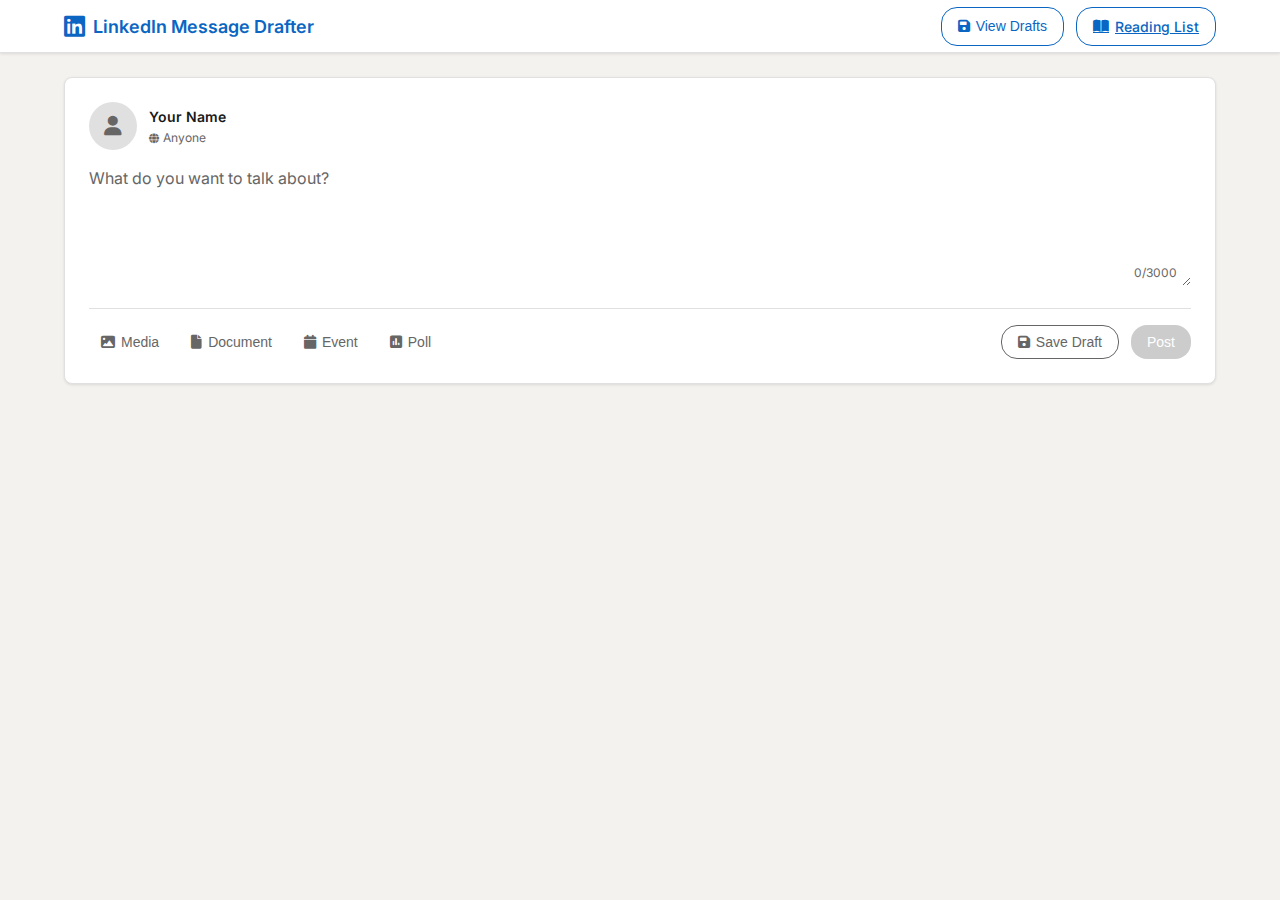
<file: index.html>
<!DOCTYPE html>
<html lang="en">
<head>
    <meta charset="UTF-8">
    <meta name="viewport" content="width=device-width, initial-scale=1.0">
    <title>LinkedIn Message Drafter</title>
    <link rel="stylesheet" href="styles.css">
    <link href="https://cdnjs.cloudflare.com/ajax/libs/font-awesome/6.0.0/css/all.min.css" rel="stylesheet">
    <link href="https://fonts.googleapis.com/css2?family=Inter:wght@300;400;500;600;700&display=swap" rel="stylesheet">
</head>
<body>
    <div class="app-container">
        <!-- Header -->
        <header class="header">
            <div class="header-content">
                <div class="logo">
                    <i class="fab fa-linkedin"></i>
                    <span>LinkedIn Message Drafter</span>
                </div>
                <div class="header-actions">
                    <button class="btn-secondary" id="viewDraftsBtn">
                        <i class="fas fa-save"></i>
                        View Drafts
                    </button>
                    <a href="Booklist.html" class="btn-secondary">
                        <i class="fas fa-book-open"></i>
                        Reading List
                    </a>
                </div>
            </div>
        </header>

        <!-- Main Content -->
        <main class="main-content">
            <div class="post-container">
                <!-- Post Header -->
                <div class="post-header">
                    <div class="user-avatar">
                        <i class="fas fa-user"></i>
                    </div>
                    <div class="post-info">
                        <div class="user-name">Your Name</div>
                        <div class="post-privacy">
                            <i class="fas fa-globe"></i>
                            Anyone
                        </div>
                    </div>
                </div>

                <!-- Post Content -->
                <div class="post-content">
                    <textarea 
                        id="messageTextarea" 
                        placeholder="What do you want to talk about?"
                        maxlength="3000"
                    ></textarea>
                    <div class="character-count">
                        <span id="charCount">0</span>/3000
                    </div>
                </div>

                <!-- Post Actions -->
                <div class="post-actions">
                    <div class="action-buttons">
                        <button class="action-btn" id="addMediaBtn">
                            <i class="fas fa-image"></i>
                            Media
                        </button>
                        <button class="action-btn" id="addDocumentBtn">
                            <i class="fas fa-file"></i>
                            Document
                        </button>
                        <button class="action-btn" id="addEventBtn">
                            <i class="fas fa-calendar"></i>
                            Event
                        </button>
                        <button class="action-btn" id="addPollBtn">
                            <i class="fas fa-poll"></i>
                            Poll
                        </button>
                    </div>
                    <div class="post-buttons">
                        <button class="btn-draft" id="saveDraftBtn">
                            <i class="fas fa-save"></i>
                            Save Draft
                        </button>
                        <button class="btn-post" id="postBtn" disabled>
                            Post
                        </button>
                    </div>
                </div>
            </div>

            <!-- Drafts Section -->
            <div class="drafts-section" id="draftsSection" style="display: none;">
                <div class="drafts-header">
                    <h2>Your Drafts</h2>
                    <button class="btn-close" id="closeDraftsBtn">
                        <i class="fas fa-times"></i>
                    </button>
                </div>
                <div class="drafts-list" id="draftsList">
                    <!-- Drafts will be populated here -->
                </div>
            </div>
        </main>
    </div>

    <!-- Toast Notification -->
    <div class="toast" id="toast">
        <div class="toast-content">
            <i class="fas fa-check-circle"></i>
            <span id="toastMessage"></span>
        </div>
    </div>

    <script src="script.js"></script>
</body>
</html>
</file>
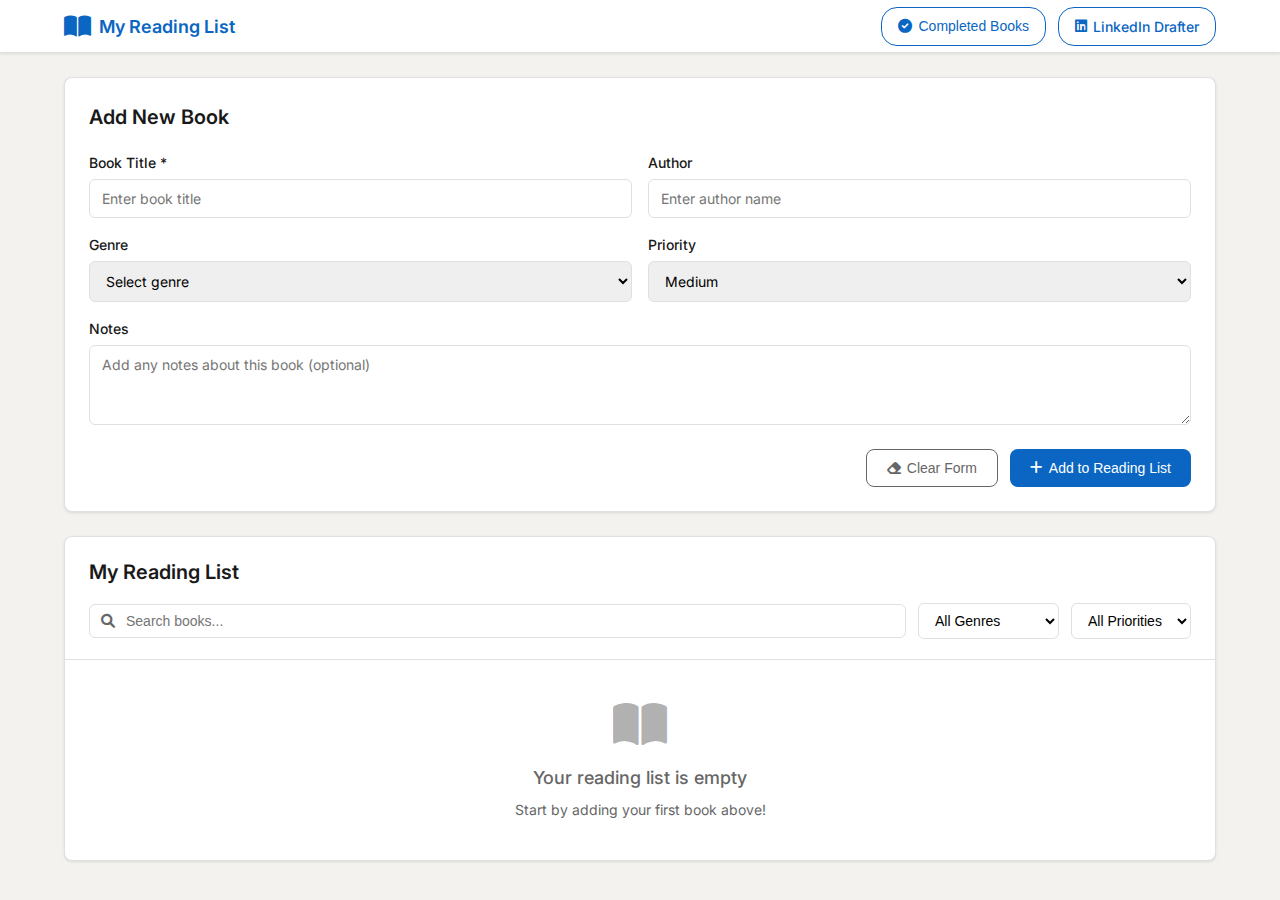
<file: Booklist.html>
<!DOCTYPE html>
<html lang="en">
<head>
    <meta charset="UTF-8">
    <meta name="viewport" content="width=device-width, initial-scale=1.0">
    <title>My Reading List</title>
    <link rel="stylesheet" href="booklist-styles.css">
    <link href="https://cdnjs.cloudflare.com/ajax/libs/font-awesome/6.0.0/css/all.min.css" rel="stylesheet">
    <link href="https://fonts.googleapis.com/css2?family=Inter:wght@300;400;500;600;700&display=swap" rel="stylesheet">
</head>
<body>
    <div class="app-container">
        <!-- Header -->
        <header class="header">
            <div class="header-content">
                <div class="logo">
                    <i class="fas fa-book-open"></i>
                    <span>My Reading List</span>
                </div>
                <div class="header-actions">
                    <button class="btn-secondary" id="viewCompletedBtn">
                        <i class="fas fa-check-circle"></i>
                        Completed Books
                    </button>
                    <a href="index.html" class="btn-secondary">
                        <i class="fab fa-linkedin"></i>
                        LinkedIn Drafter
                    </a>
                </div>
            </div>
        </header>

        <!-- Main Content -->
        <main class="main-content">
            <!-- Add Book Section -->
            <div class="add-book-container">
                <div class="add-book-header">
                    <h2>Add New Book</h2>
                </div>
                <div class="add-book-form">
                    <div class="form-row">
                        <div class="form-group">
                            <label for="bookTitle">Book Title *</label>
                            <input type="text" id="bookTitle" placeholder="Enter book title" required>
                        </div>
                        <div class="form-group">
                            <label for="bookAuthor">Author</label>
                            <input type="text" id="bookAuthor" placeholder="Enter author name">
                        </div>
                    </div>
                    <div class="form-row">
                        <div class="form-group">
                            <label for="bookGenre">Genre</label>
                            <select id="bookGenre">
                                <option value="">Select genre</option>
                                <option value="Fiction">Fiction</option>
                                <option value="Non-Fiction">Non-Fiction</option>
                                <option value="Science Fiction">Science Fiction</option>
                                <option value="Fantasy">Fantasy</option>
                                <option value="Mystery">Mystery</option>
                                <option value="Thriller">Thriller</option>
                                <option value="Romance">Romance</option>
                                <option value="Biography">Biography</option>
                                <option value="Self-Help">Self-Help</option>
                                <option value="Business">Business</option>
                                <option value="Technology">Technology</option>
                                <option value="History">History</option>
                                <option value="Philosophy">Philosophy</option>
                                <option value="Other">Other</option>
                            </select>
                        </div>
                        <div class="form-group">
                            <label for="bookPriority">Priority</label>
                            <select id="bookPriority">
                                <option value="Low">Low</option>
                                <option value="Medium" selected>Medium</option>
                                <option value="High">High</option>
                                <option value="Urgent">Urgent</option>
                            </select>
                        </div>
                    </div>
                    <div class="form-group">
                        <label for="bookNotes">Notes</label>
                        <textarea id="bookNotes" placeholder="Add any notes about this book (optional)" rows="3"></textarea>
                    </div>
                    <div class="form-actions">
                        <button class="btn-clear" id="clearFormBtn">
                            <i class="fas fa-eraser"></i>
                            Clear Form
                        </button>
                        <button class="btn-add" id="addBookBtn">
                            <i class="fas fa-plus"></i>
                            Add to Reading List
                        </button>
                    </div>
                </div>
            </div>

            <!-- Reading List Section -->
            <div class="reading-list-container">
                <div class="list-header">
                    <h2>My Reading List</h2>
                    <div class="list-controls">
                        <div class="search-box">
                            <i class="fas fa-search"></i>
                            <input type="text" id="searchBooks" placeholder="Search books...">
                        </div>
                        <select id="filterGenre">
                            <option value="">All Genres</option>
                            <option value="Fiction">Fiction</option>
                            <option value="Non-Fiction">Non-Fiction</option>
                            <option value="Science Fiction">Science Fiction</option>
                            <option value="Fantasy">Fantasy</option>
                            <option value="Mystery">Mystery</option>
                            <option value="Thriller">Thriller</option>
                            <option value="Romance">Romance</option>
                            <option value="Biography">Biography</option>
                            <option value="Self-Help">Self-Help</option>
                            <option value="Business">Business</option>
                            <option value="Technology">Technology</option>
                            <option value="History">History</option>
                            <option value="Philosophy">Philosophy</option>
                            <option value="Other">Other</option>
                        </select>
                        <select id="filterPriority">
                            <option value="">All Priorities</option>
                            <option value="Urgent">Urgent</option>
                            <option value="High">High</option>
                            <option value="Medium">Medium</option>
                            <option value="Low">Low</option>
                        </select>
                    </div>
                </div>
                <div class="books-list" id="booksList">
                    <!-- Books will be populated here -->
                </div>
            </div>

            <!-- Completed Books Section -->
            <div class="completed-section" id="completedSection" style="display: none;">
                <div class="completed-header">
                    <h2>Completed Books</h2>
                    <button class="btn-close" id="closeCompletedBtn">
                        <i class="fas fa-times"></i>
                    </button>
                </div>
                <div class="completed-list" id="completedList">
                    <!-- Completed books will be populated here -->
                </div>
            </div>
        </main>
    </div>

    <!-- Toast Notification -->
    <div class="toast" id="toast">
        <div class="toast-content">
            <i class="fas fa-check-circle"></i>
            <span id="toastMessage"></span>
        </div>
    </div>

    <!-- Book Details Modal -->
    <div class="modal" id="bookModal">
        <div class="modal-content">
            <div class="modal-header">
                <h3 id="modalTitle">Book Details</h3>
                <button class="btn-close" id="closeModalBtn">
                    <i class="fas fa-times"></i>
                </button>
            </div>
            <div class="modal-body" id="modalBody">
                <!-- Book details will be populated here -->
            </div>
            <div class="modal-actions">
                <button class="btn-secondary" id="editBookBtn">
                    <i class="fas fa-edit"></i>
                    Edit
                </button>
                <button class="btn-complete" id="completeBookBtn">
                    <i class="fas fa-check"></i>
                    Mark as Completed
                </button>
                <button class="btn-delete" id="deleteBookBtn">
                    <i class="fas fa-trash"></i>
                    Delete
                </button>
            </div>
        </div>
    </div>

    <script src="booklist-script.js"></script>
</body>
</html>
</file>
<file: styles.css>
/* Reset and Base Styles */
* {
    margin: 0;
    padding: 0;
    box-sizing: border-box;
}

body {
    font-family: 'Inter', -apple-system, BlinkMacSystemFont, 'Segoe UI', Roboto, sans-serif;
    background-color: #f3f2ef;
    color: #191919;
    line-height: 1.5;
}

/* App Container */
.app-container {
    min-height: 100vh;
    display: flex;
    flex-direction: column;
}

/* Header */
.header {
    background-color: #ffffff;
    border-bottom: 1px solid #e0e0e0;
    position: sticky;
    top: 0;
    z-index: 100;
    box-shadow: 0 1px 3px rgba(0, 0, 0, 0.1);
}

.header-content {
    max-width: 1200px;
    margin: 0 auto;
    padding: 0 24px;
    height: 52px;
    display: flex;
    align-items: center;
    justify-content: space-between;
}

.logo {
    display: flex;
    align-items: center;
    gap: 8px;
    font-weight: 600;
    font-size: 18px;
    color: #0a66c2;
}

.logo i {
    font-size: 24px;
}

.header-actions {
    display: flex;
    gap: 12px;
}

/* Buttons */
.btn-secondary {
    background-color: transparent;
    border: 1px solid #0a66c2;
    color: #0a66c2;
    padding: 8px 16px;
    border-radius: 16px;
    font-weight: 500;
    cursor: pointer;
    transition: all 0.2s ease;
    display: flex;
    align-items: center;
    gap: 6px;
    font-size: 14px;
}

.btn-secondary:hover {
    background-color: #f0f8ff;
    border-color: #004182;
}

.btn-draft {
    background-color: transparent;
    border: 1px solid #666666;
    color: #666666;
    padding: 8px 16px;
    border-radius: 16px;
    font-weight: 500;
    cursor: pointer;
    transition: all 0.2s ease;
    display: flex;
    align-items: center;
    gap: 6px;
    font-size: 14px;
}

.btn-draft:hover {
    background-color: #f3f2ef;
    border-color: #191919;
    color: #191919;
}

.btn-post {
    background-color: #0a66c2;
    border: none;
    color: white;
    padding: 8px 16px;
    border-radius: 16px;
    font-weight: 500;
    cursor: pointer;
    transition: all 0.2s ease;
    font-size: 14px;
}

.btn-post:hover:not(:disabled) {
    background-color: #004182;
}

.btn-post:disabled {
    background-color: #cccccc;
    cursor: not-allowed;
}

.btn-close {
    background: none;
    border: none;
    font-size: 18px;
    color: #666666;
    cursor: pointer;
    padding: 4px;
    border-radius: 50%;
    transition: background-color 0.2s ease;
}

.btn-close:hover {
    background-color: #f3f2ef;
}

/* Main Content */
.main-content {
    flex: 1;
    max-width: 1200px;
    margin: 0 auto;
    padding: 24px;
    width: 100%;
}

/* Post Container */
.post-container {
    background-color: #ffffff;
    border-radius: 8px;
    border: 1px solid #e0e0e0;
    padding: 24px;
    margin-bottom: 24px;
    box-shadow: 0 1px 3px rgba(0, 0, 0, 0.1);
}

/* Post Header */
.post-header {
    display: flex;
    align-items: center;
    gap: 12px;
    margin-bottom: 16px;
}

.user-avatar {
    width: 48px;
    height: 48px;
    border-radius: 50%;
    background-color: #e0e0e0;
    display: flex;
    align-items: center;
    justify-content: center;
    color: #666666;
    font-size: 20px;
}

.post-info {
    flex: 1;
}

.user-name {
    font-weight: 600;
    font-size: 14px;
    color: #191919;
    margin-bottom: 2px;
}

.post-privacy {
    display: flex;
    align-items: center;
    gap: 4px;
    font-size: 12px;
    color: #666666;
}

.post-privacy i {
    font-size: 10px;
}

/* Post Content */
.post-content {
    position: relative;
    margin-bottom: 16px;
}

#messageTextarea {
    width: 100%;
    min-height: 120px;
    border: none;
    outline: none;
    resize: vertical;
    font-family: inherit;
    font-size: 16px;
    line-height: 1.5;
    color: #191919;
    background-color: transparent;
}

#messageTextarea::placeholder {
    color: #666666;
}

.character-count {
    position: absolute;
    bottom: 8px;
    right: 8px;
    font-size: 12px;
    color: #666666;
    background-color: rgba(255, 255, 255, 0.9);
    padding: 2px 6px;
    border-radius: 4px;
}

/* Post Actions */
.post-actions {
    display: flex;
    justify-content: space-between;
    align-items: center;
    padding-top: 16px;
    border-top: 1px solid #e0e0e0;
}

.action-buttons {
    display: flex;
    gap: 8px;
}

.action-btn {
    background: none;
    border: none;
    color: #666666;
    padding: 8px 12px;
    border-radius: 4px;
    cursor: pointer;
    transition: all 0.2s ease;
    display: flex;
    align-items: center;
    gap: 6px;
    font-size: 14px;
    font-weight: 500;
}

.action-btn:hover {
    background-color: #f3f2ef;
    color: #191919;
}

.post-buttons {
    display: flex;
    gap: 12px;
}

/* Drafts Section */
.drafts-section {
    background-color: #ffffff;
    border-radius: 8px;
    border: 1px solid #e0e0e0;
    box-shadow: 0 1px 3px rgba(0, 0, 0, 0.1);
    margin-top: 24px;
}

.drafts-header {
    display: flex;
    justify-content: space-between;
    align-items: center;
    padding: 20px 24px;
    border-bottom: 1px solid #e0e0e0;
}

.drafts-header h2 {
    font-size: 18px;
    font-weight: 600;
    color: #191919;
}

.drafts-list {
    padding: 0;
}

.draft-item {
    padding: 20px 24px;
    border-bottom: 1px solid #e0e0e0;
    cursor: pointer;
    transition: background-color 0.2s ease;
}

.draft-item:hover {
    background-color: #f8f9fa;
}

.draft-item:last-child {
    border-bottom: none;
}

.draft-content {
    font-size: 14px;
    color: #191919;
    margin-bottom: 8px;
    line-height: 1.4;
    display: -webkit-box;
    -webkit-line-clamp: 3;
    -webkit-box-orient: vertical;
    overflow: hidden;
}

.draft-meta {
    display: flex;
    justify-content: space-between;
    align-items: center;
    font-size: 12px;
    color: #666666;
}

.draft-actions {
    display: flex;
    gap: 8px;
}

.draft-action-btn {
    background: none;
    border: none;
    color: #0a66c2;
    cursor: pointer;
    font-size: 12px;
    font-weight: 500;
    padding: 4px 8px;
    border-radius: 4px;
    transition: background-color 0.2s ease;
}

.draft-action-btn:hover {
    background-color: #f0f8ff;
}

.draft-action-btn.delete {
    color: #d11124;
}

.draft-action-btn.delete:hover {
    background-color: #fff5f5;
}

/* Toast Notification */
.toast {
    position: fixed;
    bottom: 24px;
    right: 24px;
    background-color: #ffffff;
    border: 1px solid #e0e0e0;
    border-radius: 8px;
    padding: 16px 20px;
    box-shadow: 0 4px 12px rgba(0, 0, 0, 0.15);
    transform: translateY(100px);
    opacity: 0;
    transition: all 0.3s ease;
    z-index: 1000;
    max-width: 300px;
}

.toast.show {
    transform: translateY(0);
    opacity: 1;
}

.toast-content {
    display: flex;
    align-items: center;
    gap: 8px;
    font-size: 14px;
    color: #191919;
}

.toast-content i {
    color: #057642;
    font-size: 16px;
}

/* Responsive Design */
@media (max-width: 768px) {
    .header-content {
        padding: 0 16px;
    }
    
    .main-content {
        padding: 16px;
    }
    
    .post-container {
        padding: 16px;
    }
    
    .post-actions {
        flex-direction: column;
        gap: 16px;
        align-items: stretch;
    }
    
    .action-buttons {
        justify-content: space-between;
    }
    
    .post-buttons {
        justify-content: flex-end;
    }
    
    .drafts-header,
    .draft-item {
        padding: 16px;
    }
    
    .toast {
        bottom: 16px;
        right: 16px;
        left: 16px;
        max-width: none;
    }
}

@media (max-width: 480px) {
    .logo span {
        display: none;
    }
    
    .action-btn span {
        display: none;
    }
    
    .action-btn {
        padding: 8px;
    }
    
    .action-btn i {
        font-size: 16px;
    }
}
</file>
<file: booklist-styles.css>
/* Reset and Base Styles */
* {
    margin: 0;
    padding: 0;
    box-sizing: border-box;
}

body {
    font-family: 'Inter', -apple-system, BlinkMacSystemFont, 'Segoe UI', Roboto, sans-serif;
    background-color: #f3f2ef;
    color: #191919;
    line-height: 1.5;
}

/* App Container */
.app-container {
    min-height: 100vh;
    display: flex;
    flex-direction: column;
}

/* Header */
.header {
    background-color: #ffffff;
    border-bottom: 1px solid #e0e0e0;
    position: sticky;
    top: 0;
    z-index: 100;
    box-shadow: 0 1px 3px rgba(0, 0, 0, 0.1);
}

.header-content {
    max-width: 1200px;
    margin: 0 auto;
    padding: 0 24px;
    height: 52px;
    display: flex;
    align-items: center;
    justify-content: space-between;
}

.logo {
    display: flex;
    align-items: center;
    gap: 8px;
    font-weight: 600;
    font-size: 18px;
    color: #0a66c2;
}

.logo i {
    font-size: 24px;
}

.header-actions {
    display: flex;
    gap: 12px;
}

/* Buttons */
.btn-secondary {
    background-color: transparent;
    border: 1px solid #0a66c2;
    color: #0a66c2;
    padding: 8px 16px;
    border-radius: 16px;
    font-weight: 500;
    cursor: pointer;
    transition: all 0.2s ease;
    display: flex;
    align-items: center;
    gap: 6px;
    font-size: 14px;
    text-decoration: none;
}

.btn-secondary:hover {
    background-color: #f0f8ff;
    border-color: #004182;
}

.btn-add {
    background-color: #0a66c2;
    border: none;
    color: white;
    padding: 10px 20px;
    border-radius: 8px;
    font-weight: 500;
    cursor: pointer;
    transition: all 0.2s ease;
    display: flex;
    align-items: center;
    gap: 6px;
    font-size: 14px;
}

.btn-add:hover {
    background-color: #004182;
}

.btn-clear {
    background-color: transparent;
    border: 1px solid #666666;
    color: #666666;
    padding: 10px 20px;
    border-radius: 8px;
    font-weight: 500;
    cursor: pointer;
    transition: all 0.2s ease;
    display: flex;
    align-items: center;
    gap: 6px;
    font-size: 14px;
}

.btn-clear:hover {
    background-color: #f3f2ef;
    border-color: #191919;
    color: #191919;
}

.btn-complete {
    background-color: #057642;
    border: none;
    color: white;
    padding: 8px 16px;
    border-radius: 8px;
    font-weight: 500;
    cursor: pointer;
    transition: all 0.2s ease;
    display: flex;
    align-items: center;
    gap: 6px;
    font-size: 14px;
}

.btn-complete:hover {
    background-color: #045c3a;
}

.btn-delete {
    background-color: #d11124;
    border: none;
    color: white;
    padding: 8px 16px;
    border-radius: 8px;
    font-weight: 500;
    cursor: pointer;
    transition: all 0.2s ease;
    display: flex;
    align-items: center;
    gap: 6px;
    font-size: 14px;
}

.btn-delete:hover {
    background-color: #b30f1f;
}

.btn-close {
    background: none;
    border: none;
    font-size: 18px;
    color: #666666;
    cursor: pointer;
    padding: 4px;
    border-radius: 50%;
    transition: background-color 0.2s ease;
}

.btn-close:hover {
    background-color: #f3f2ef;
}

/* Main Content */
.main-content {
    flex: 1;
    max-width: 1200px;
    margin: 0 auto;
    padding: 24px;
    width: 100%;
}

/* Add Book Container */
.add-book-container {
    background-color: #ffffff;
    border-radius: 8px;
    border: 1px solid #e0e0e0;
    padding: 24px;
    margin-bottom: 24px;
    box-shadow: 0 1px 3px rgba(0, 0, 0, 0.1);
}

.add-book-header h2 {
    font-size: 20px;
    font-weight: 600;
    color: #191919;
    margin-bottom: 20px;
}

.add-book-form {
    display: flex;
    flex-direction: column;
    gap: 16px;
}

.form-row {
    display: grid;
    grid-template-columns: 1fr 1fr;
    gap: 16px;
}

.form-group {
    display: flex;
    flex-direction: column;
    gap: 6px;
}

.form-group label {
    font-weight: 500;
    font-size: 14px;
    color: #191919;
}

.form-group input,
.form-group select,
.form-group textarea {
    padding: 10px 12px;
    border: 1px solid #e0e0e0;
    border-radius: 6px;
    font-family: inherit;
    font-size: 14px;
    transition: border-color 0.2s ease;
}

.form-group input:focus,
.form-group select:focus,
.form-group textarea:focus {
    outline: none;
    border-color: #0a66c2;
}

.form-group textarea {
    resize: vertical;
    min-height: 80px;
}

.form-actions {
    display: flex;
    justify-content: flex-end;
    gap: 12px;
    padding-top: 8px;
}

/* Reading List Container */
.reading-list-container {
    background-color: #ffffff;
    border-radius: 8px;
    border: 1px solid #e0e0e0;
    box-shadow: 0 1px 3px rgba(0, 0, 0, 0.1);
}

.list-header {
    padding: 20px 24px;
    border-bottom: 1px solid #e0e0e0;
}

.list-header h2 {
    font-size: 20px;
    font-weight: 600;
    color: #191919;
    margin-bottom: 16px;
}

.list-controls {
    display: flex;
    gap: 12px;
    align-items: center;
    flex-wrap: wrap;
}

.search-box {
    position: relative;
    flex: 1;
    min-width: 200px;
}

.search-box i {
    position: absolute;
    left: 12px;
    top: 50%;
    transform: translateY(-50%);
    color: #666666;
    font-size: 14px;
}

.search-box input {
    width: 100%;
    padding: 8px 12px 8px 36px;
    border: 1px solid #e0e0e0;
    border-radius: 6px;
    font-size: 14px;
}

.search-box input:focus {
    outline: none;
    border-color: #0a66c2;
}

.list-controls select {
    padding: 8px 12px;
    border: 1px solid #e0e0e0;
    border-radius: 6px;
    font-size: 14px;
    background-color: white;
    cursor: pointer;
}

.list-controls select:focus {
    outline: none;
    border-color: #0a66c2;
}

/* Books List */
.books-list {
    padding: 0;
}

.book-item {
    padding: 20px 24px;
    border-bottom: 1px solid #e0e0e0;
    cursor: pointer;
    transition: background-color 0.2s ease;
    display: flex;
    align-items: center;
    gap: 16px;
}

.book-item:hover {
    background-color: #f8f9fa;
}

.book-item:last-child {
    border-bottom: none;
}

.book-icon {
    width: 40px;
    height: 40px;
    border-radius: 6px;
    background-color: #e0e0e0;
    display: flex;
    align-items: center;
    justify-content: center;
    color: #666666;
    font-size: 16px;
    flex-shrink: 0;
}

.book-info {
    flex: 1;
    min-width: 0;
}

.book-title {
    font-weight: 600;
    font-size: 16px;
    color: #191919;
    margin-bottom: 4px;
    line-height: 1.3;
}

.book-author {
    font-size: 14px;
    color: #666666;
    margin-bottom: 6px;
}

.book-meta {
    display: flex;
    gap: 12px;
    align-items: center;
    font-size: 12px;
    color: #666666;
}

.book-genre,
.book-priority {
    display: flex;
    align-items: center;
    gap: 4px;
}

.priority-badge {
    padding: 2px 8px;
    border-radius: 12px;
    font-size: 11px;
    font-weight: 500;
    text-transform: uppercase;
}

.priority-urgent {
    background-color: #fff5f5;
    color: #d11124;
}

.priority-high {
    background-color: #fff8e6;
    color: #ff8c00;
}

.priority-medium {
    background-color: #f0f8ff;
    color: #0a66c2;
}

.priority-low {
    background-color: #f8f9fa;
    color: #666666;
}

.book-actions {
    display: flex;
    gap: 8px;
    opacity: 0;
    transition: opacity 0.2s ease;
}

.book-item:hover .book-actions {
    opacity: 1;
}

.book-action-btn {
    background: none;
    border: none;
    color: #0a66c2;
    cursor: pointer;
    font-size: 14px;
    padding: 4px 8px;
    border-radius: 4px;
    transition: background-color 0.2s ease;
}

.book-action-btn:hover {
    background-color: #f0f8ff;
}

.book-action-btn.complete {
    color: #057642;
}

.book-action-btn.complete:hover {
    background-color: #f0fff4;
}

.book-action-btn.delete {
    color: #d11124;
}

.book-action-btn.delete:hover {
    background-color: #fff5f5;
}

/* Completed Section */
.completed-section {
    background-color: #ffffff;
    border-radius: 8px;
    border: 1px solid #e0e0e0;
    box-shadow: 0 1px 3px rgba(0, 0, 0, 0.1);
    margin-top: 24px;
}

.completed-header {
    display: flex;
    justify-content: space-between;
    align-items: center;
    padding: 20px 24px;
    border-bottom: 1px solid #e0e0e0;
}

.completed-header h2 {
    font-size: 18px;
    font-weight: 600;
    color: #191919;
}

.completed-list {
    padding: 0;
}

.completed-book-item {
    padding: 16px 24px;
    border-bottom: 1px solid #e0e0e0;
    display: flex;
    align-items: center;
    gap: 12px;
}

.completed-book-item:last-child {
    border-bottom: none;
}

.completed-book-item .book-icon {
    background-color: #f0fff4;
    color: #057642;
}

.completed-book-item .book-title {
    color: #666666;
    text-decoration: line-through;
}

/* Modal */
.modal {
    position: fixed;
    top: 0;
    left: 0;
    width: 100%;
    height: 100%;
    background-color: rgba(0, 0, 0, 0.5);
    display: none;
    align-items: center;
    justify-content: center;
    z-index: 1000;
}

.modal.show {
    display: flex;
}

.modal-content {
    background-color: #ffffff;
    border-radius: 8px;
    max-width: 500px;
    width: 90%;
    max-height: 80vh;
    overflow-y: auto;
    box-shadow: 0 4px 20px rgba(0, 0, 0, 0.15);
}

.modal-header {
    display: flex;
    justify-content: space-between;
    align-items: center;
    padding: 20px 24px;
    border-bottom: 1px solid #e0e0e0;
}

.modal-header h3 {
    font-size: 18px;
    font-weight: 600;
    color: #191919;
}

.modal-body {
    padding: 20px 24px;
}

.modal-actions {
    display: flex;
    gap: 12px;
    padding: 20px 24px;
    border-top: 1px solid #e0e0e0;
    justify-content: flex-end;
}

/* Toast Notification */
.toast {
    position: fixed;
    bottom: 24px;
    right: 24px;
    background-color: #ffffff;
    border: 1px solid #e0e0e0;
    border-radius: 8px;
    padding: 16px 20px;
    box-shadow: 0 4px 12px rgba(0, 0, 0, 0.15);
    transform: translateY(100px);
    opacity: 0;
    transition: all 0.3s ease;
    z-index: 1000;
    max-width: 300px;
}

.toast.show {
    transform: translateY(0);
    opacity: 1;
}

.toast-content {
    display: flex;
    align-items: center;
    gap: 8px;
    font-size: 14px;
    color: #191919;
}

.toast-content i {
    color: #057642;
    font-size: 16px;
}

/* Empty State */
.empty-state {
    padding: 40px 24px;
    text-align: center;
    color: #666666;
}

.empty-state i {
    font-size: 48px;
    margin-bottom: 16px;
    opacity: 0.5;
}

.empty-state h3 {
    font-size: 18px;
    font-weight: 500;
    margin-bottom: 8px;
}

.empty-state p {
    font-size: 14px;
    line-height: 1.5;
}

/* Responsive Design */
@media (max-width: 768px) {
    .header-content {
        padding: 0 16px;
    }
    
    .main-content {
        padding: 16px;
    }
    
    .add-book-container {
        padding: 16px;
    }
    
    .form-row {
        grid-template-columns: 1fr;
    }
    
    .form-actions {
        flex-direction: column;
    }
    
    .list-controls {
        flex-direction: column;
        align-items: stretch;
    }
    
    .search-box {
        min-width: auto;
    }
    
    .book-item {
        padding: 16px;
        flex-direction: column;
        align-items: flex-start;
        gap: 12px;
    }
    
    .book-actions {
        opacity: 1;
        align-self: flex-end;
    }
    
    .modal-content {
        width: 95%;
        margin: 20px;
    }
    
    .modal-actions {
        flex-direction: column;
    }
    
    .toast {
        bottom: 16px;
        right: 16px;
        left: 16px;
        max-width: none;
    }
}

@media (max-width: 480px) {
    .logo span {
        display: none;
    }
    
    .header-actions {
        gap: 8px;
    }
    
    .btn-secondary {
        padding: 6px 12px;
        font-size: 12px;
    }
    
    .book-meta {
        flex-direction: column;
        align-items: flex-start;
        gap: 4px;
    }
}
</file>
